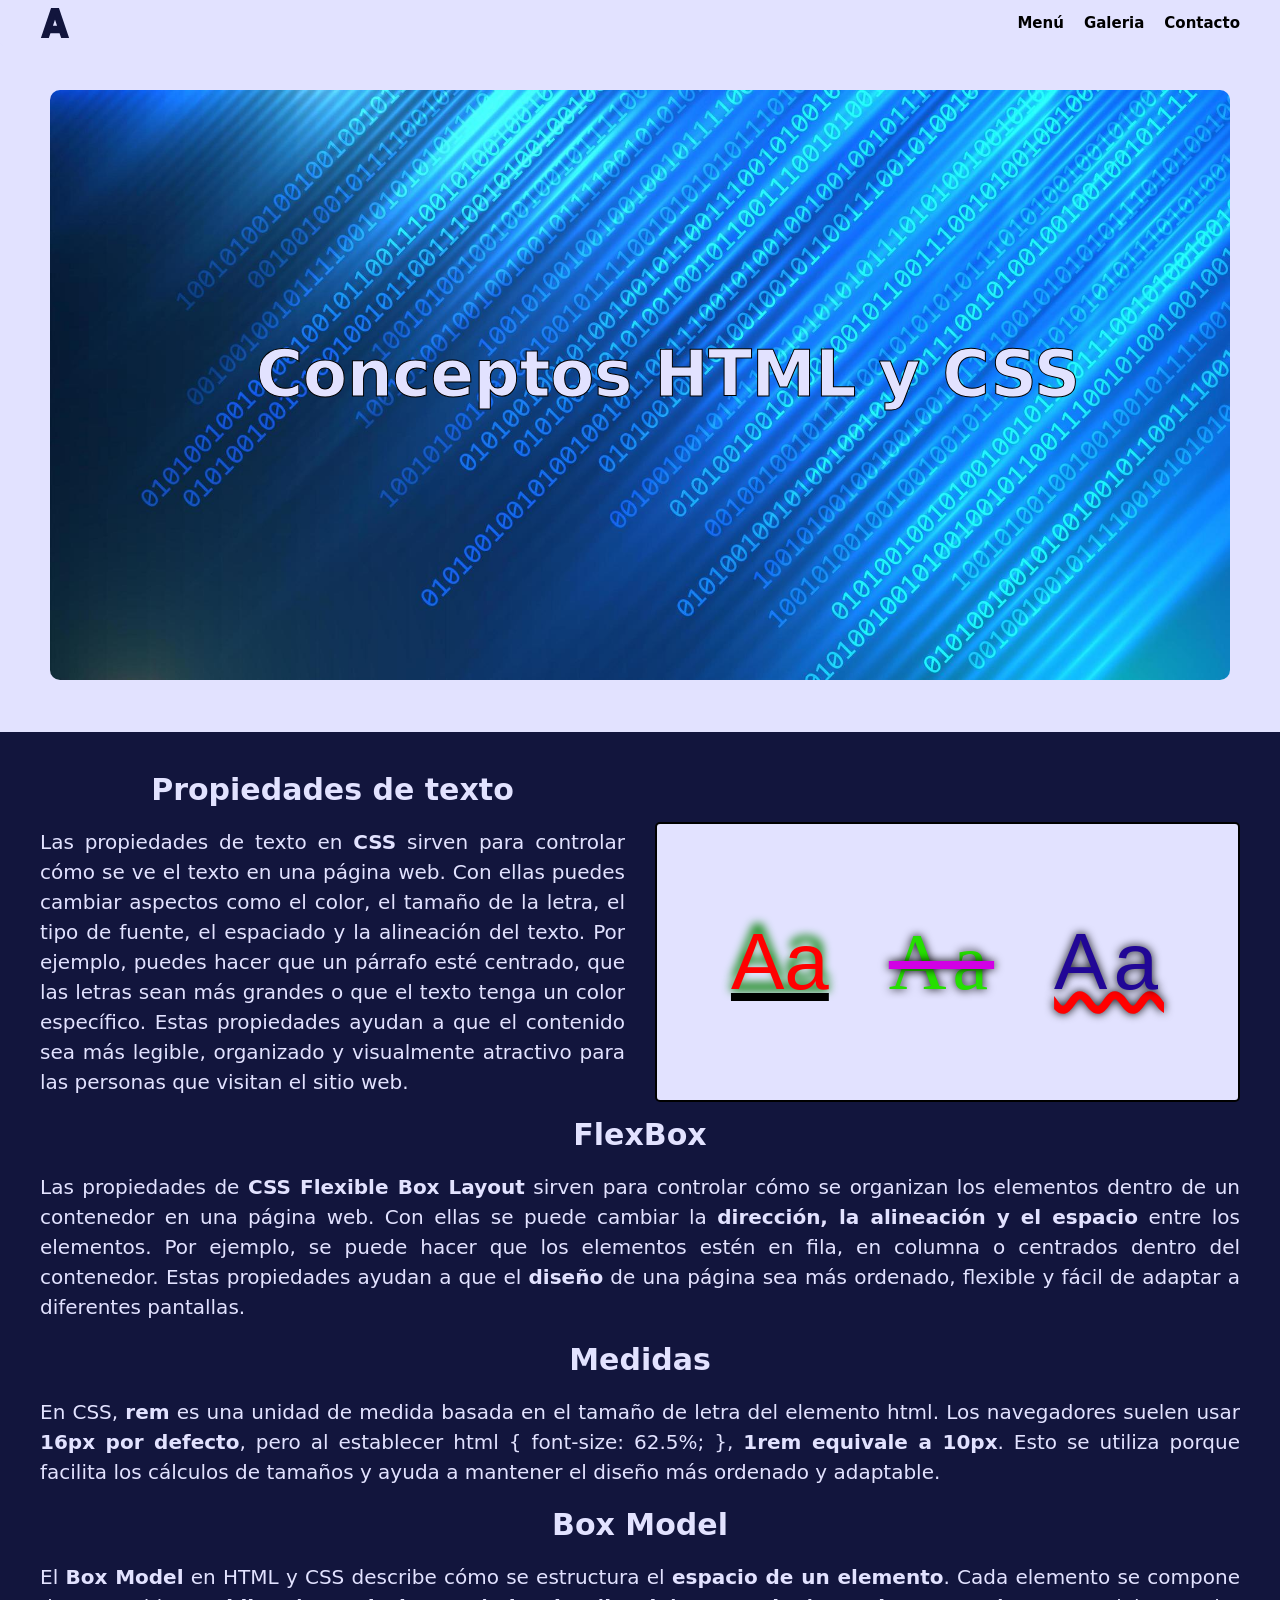
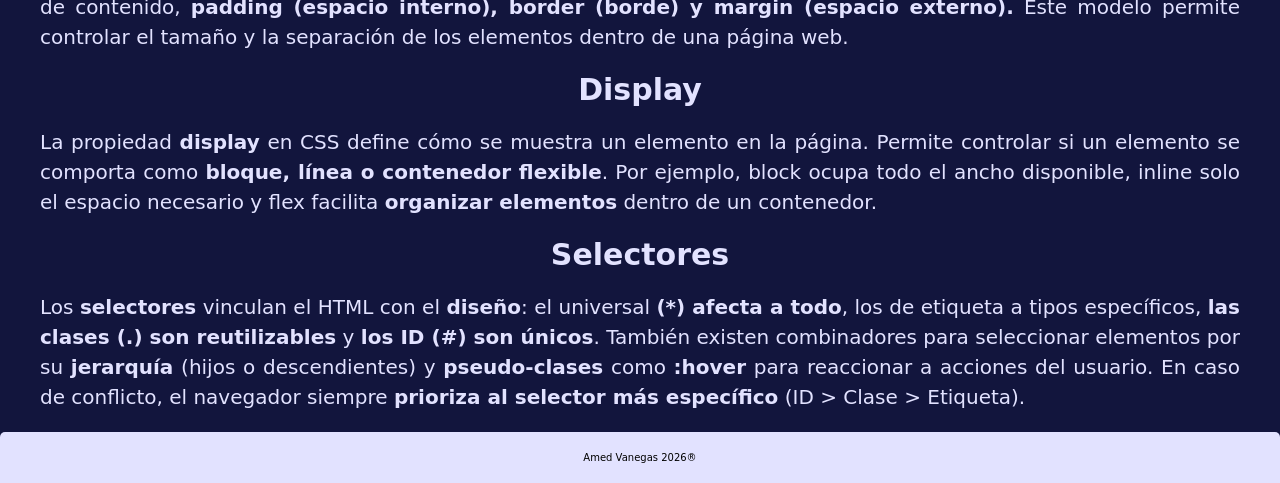
<file: index.html>
<!DOCTYPE html>
<html lang="en">

<head>
    <meta charset="UTF-8">
    <meta name="viewport" content="width=device-width, initial-scale=1.0">
    <title>Menú</title>
    <link rel="stylesheet" href="styles.css ">
    <link rel="stylesheet" href="/home.css">

</head>

<body>

    <header>


        <div class="logo">

            <span class="logo"><img src="/images/AZUL.svg" alt=""></span>

        </div>

        <input type="checkbox" id="toggle__menu">
        <label for="toggle__menu">
            <img class="menu_icon" src="/images/bars-solid-full.svg" alt="">
        </label>

        <nav class="menu">

            <ul class="menu_list">
                <li><a href="/index.html" class="menu_item">Menú</a></li>
                <li><a href="/galeria.html" class="menu_item">Galeria</a></li>
                <li><a href="contacto.html" class="menu_item">Contacto</a></li>
            </ul>

        </nav>


    </header>

    <section class="banner">
        

        <h1>Conceptos HTML y CSS</h1>
        <img src="/images/binary-code-banner-vector.jpg" alt="">

        </section>

    <main>
        

        <section class="paragraph ">

            <div class="text_half">

                <h2>Propiedades de texto</h2>

                <p>Las propiedades de texto en <span>CSS</span> sirven para controlar cómo se ve el texto en una página
                    web. Con
                    ellas puedes cambiar aspectos como el color, el tamaño de la letra, el tipo de fuente, el espaciado
                    y la alineación del texto. Por ejemplo, puedes hacer que un párrafo esté centrado, que las letras
                    sean más grandes o que el texto tenga un color específico. Estas propiedades ayudan a que el
                    contenido sea más legible, organizado y visualmente atractivo para las personas que visitan el sitio
                    web.</p>

            </div>

            <div class="graph">

                <p class="ejm1">
                    Aa

                </p>
                <p class="ejm2">

                    Aa
                </p>
                <p class="ejm3">

                    Aa

                </p>

            </div>

        </section>

        <section class="paragraph">

            <div class="">

                <h2>FlexBox</h2>
                <p>Las propiedades de <span>CSS Flexible Box Layout</span> sirven para controlar cómo se organizan los
                    elementos dentro de un contenedor en una página web. Con ellas se puede cambiar la <span>dirección,
                        la alineación y el
                        espacio</span> entre los elementos. Por ejemplo, se puede hacer que los elementos estén en fila,
                    en columna o
                    centrados dentro del contenedor. Estas propiedades ayudan a que el <span>diseño</span> de una página
                    sea más ordenado,
                    flexible y fácil de adaptar a diferentes pantallas.</p>

            </div>

        </section>

        <section class="paragraph">

            <div>

                <h2>Medidas</h2>
                <p>En CSS, <span>rem</span> es una unidad de medida basada en el tamaño de letra del elemento html. Los
                    navegadores
                    suelen
                    usar <span>16px por defecto</span>, pero al establecer html { font-size: 62.5%; }, <span>1rem
                        equivale a 10px</span>. Esto se
                    utiliza
                    porque facilita los cálculos de tamaños y ayuda a mantener el diseño más ordenado y adaptable.</p>

            </div>

        </section>

        <section class="pt">

            <div>

                <h2>Box Model</h2>
                <p>El <span>Box Model</span> en HTML y CSS describe cómo se estructura el <span>espacio de un
                        elemento</span>. Cada elemento se
                    compone de contenido, <span>padding (espacio interno), border (borde) y margin (espacio
                        externo).</span> Este
                    modelo
                    permite controlar el tamaño y la separación de los elementos dentro de una página web.</p>

            </div>

        </section>

        <section class="paragraph">

            <div>

                <h2>Display</h2>
                <p>La propiedad <span>display</span> en CSS define cómo se muestra un elemento en la página. Permite
                    controlar si un
                    elemento se comporta como <span>bloque, línea o contenedor flexible</span>. Por ejemplo, block ocupa
                    todo el
                    ancho disponible, inline solo el espacio necesario y flex facilita <span>organizar elementos</span>
                    dentro de un
                    contenedor.</p>

            </div>

        </section>

        <section class="paragraph">

            <div>

                <h2>Selectores</h2>
                <p>Los <span>selectores</span> vinculan el HTML con el <span>diseño</span>: el universal <span>(*)
                        afecta a todo</span>, los de etiqueta a
                    tipos específicos, <span>las clases (.) son reutilizables</span> y <span>los ID (#) son
                        únicos</span>. También existen
                    combinadores para seleccionar elementos por su <span>jerarquía</span> (hijos o descendientes) y
                    <span>pseudo-clases</span>
                    como <span>:hover</span> para reaccionar a acciones del usuario. En caso de conflicto, el navegador
                    siempre
                    <span>prioriza al selector más específico</span> (ID > Clase > Etiqueta).
                </p>

            </div>

        </section>


    </main>


    <footer>

        <p>Amed Vanegas 2026®</p>

    </footer>

</body>

</html>
</file>
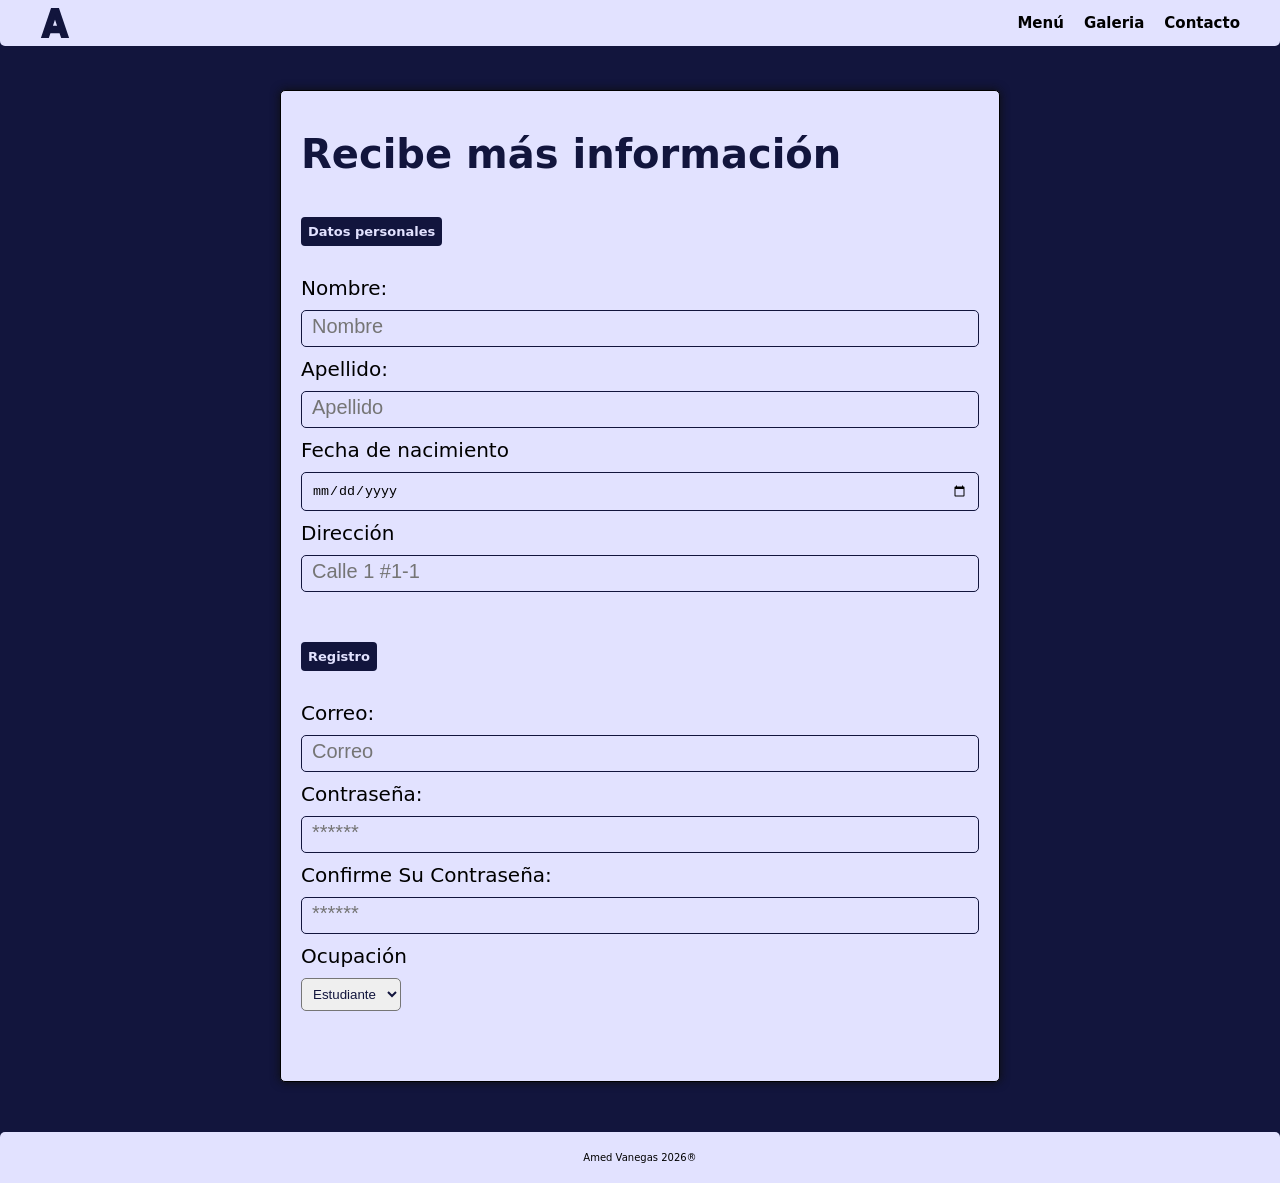
<file: contacto.html>
<!DOCTYPE html>
<html lang="en">

<head>
    <meta charset="UTF-8">
    <meta name="viewport" content="width=device-width, initial-scale=1.0">
    <title>Contacto</title>
    <link rel="stylesheet" href="styles.css">
    <link rel="stylesheet" href="contacto.css">
</head>

<body>

    <header>


        <div class="logo">

            <span class="logo"><img src="/images/AZUL.svg" alt=""></span>

        </div>

        <input type="checkbox" id="toggle__menu">
        <label for="toggle__menu">
            <img class="menu_icon" src="/images/bars-solid-full.svg" alt="">
        </label>

        <nav class="menu">

            <ul class="menu_list">
                <li><a href="/index.html" class="menu_item">Menú</a></li>
                <li><a href="/galeria.html" class="menu_item">Galeria</a></li>
                <li><a href="contacto.html" class="menu_item">Contacto</a></li>
            </ul>

        </nav>


    </header>

    <main>

        <form class="white">



            <h1>Recibe más información</h1>



            <fieldset>
                <legend>Datos personales</legend>

                <label class="white" for="name">Nombre:
                    <input class="white" placeholder="Nombre" id="name">
                </label>

                <label class="white" for="lastname">Apellido:
                    <input type="text" placeholder="Apellido" id="lastname">
                </label>

                <label class="white" for="birth_date">Fecha de nacimiento
                    <input class="white" type="date" placeholder="" id="birth_date">
                </label>


                <label class="white" for="adress">Dirección
                    <input class="white" type="text" placeholder="Calle 1 #1-1" id="adress">
                </label>

            </fieldset>
            <fieldset>
                <legend>Registro</legend>

                <label class="white" for="email">Correo:
                    <input class="white" type="email" placeholder="Correo" id="email">
                </label>

                <label class="white" for="password">Contraseña:
                    <input class="white" type="password" placeholder="******" id="password">
                </label>

                <label class="white" for="password_2">Confirme Su Contraseña:
                    <input class="white" type="password" placeholder="******" id="password_2">
                </label>
                <label for="">Ocupación
                    <select name="" id="">
                        <option value="">Estudiante</option>
                        <option value="">Trabajador</option>
                        <option value="">Jubilado</option>

                    </select>


                </label>
            </fieldset>




        </form>




    </main>

    <footer>
        <p>Amed Vanegas 2026®</p>
    </footer>

</body>

</html>
</file>
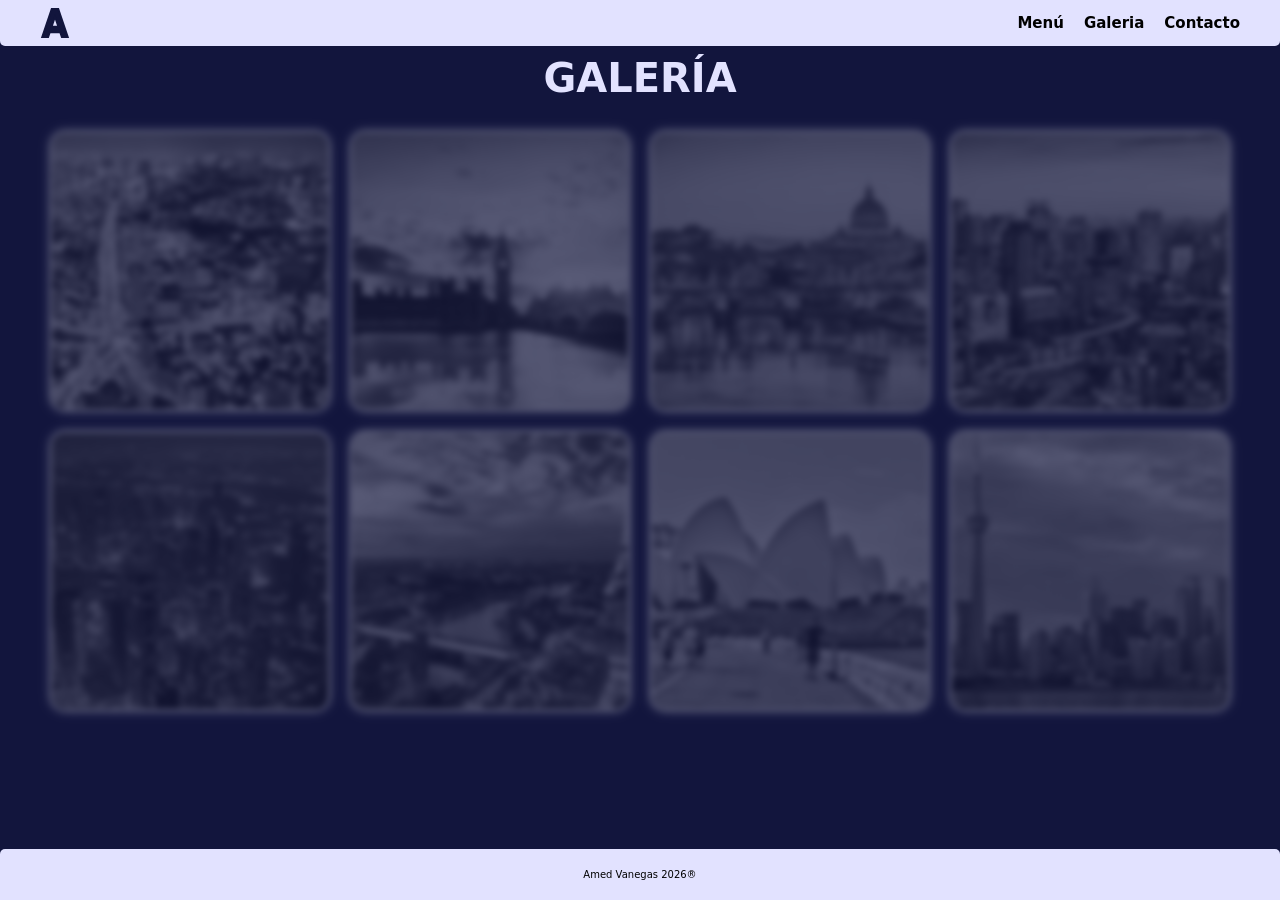
<file: galeria.html>
<!DOCTYPE html>
<html lang="en">

<head>
    <meta charset="UTF-8">
    <meta name="viewport" content="width=device-width, initial-scale=1.0">
    <title>Galería</title>
    <link rel="stylesheet" href="styles.css">
    <link rel="stylesheet" href="galeria.css">
</head>

<body>

    <header>


        <div class="logo">

            <span class="logo"><img src="/images/AZUL.svg" alt=""></span>

        </div>

        <input type="checkbox" id="toggle__menu">
        <label for="toggle__menu">
            <img class="menu_icon" src="/images/bars-solid-full.svg" alt="">
        </label>

        <nav class="menu">

            <ul class="menu_list">
                <li><a href="/index.html" class="menu_item">Menú</a></li>
                <li><a href="/galeria.html" class="menu_item">Galeria</a></li>
                <li><a href="contacto.html" class="menu_item">Contacto</a></li>
            </ul>

        </nav>


    </header>
    <main>

        <h1>GALERÍA</h1>

        <div class="container">

            <div class="img"><img src="images/carretera.webp" alt=""></div>
            <div class="img"><img src="images/londres.jpg" alt=""></div>
            <div class="img"><img src="images/no se tampcoo.jpg" alt=""></div>
            <div class="img"><img src="images/no se.webp" alt=""></div>
            <div class="img"><img src="images/opa.jpg" alt=""></div>
            <div class="img"><img src="images/Paris.jpg.jpg" alt=""></div>
            <div class="img"><img src="images/sidney.jpg" alt=""></div>
            <div class="img"><img src="images/toronto.webp" alt=""></div>

        </div>



    </main>
    <footer>

        <p>Amed Vanegas 2026®</p>

    </footer>


</body>

</html>
</file>
<file: styles.css>
:root{
    
    --main-color:rgb(226, 226, 266)
}


* {
    margin: 0;
    padding: 0;
    box-sizing: border-box;
}

html {
    font-size: 62.5%;
    font-family: system-ui, -apple-system, BlinkMacSystemFont, 'Segoe UI', Roboto, Oxygen, Ubuntu, Cantarell, 'Open Sans', 'Helvetica Neue', sans-serif;
}

.logo {
    padding: 0;
    height: 30px;
    width: 30px;
    display: inline-block
}

.logo>img {

    width: 30px;
    height: 30px;
}

header {
    display: flex;
    padding: 0.8rem 4rem;
    justify-content: space-between;
    align-items: center;
    background-color: var(--main-color);
    border-radius: 0 0 5px 5px;
    width: 100%;
    z-index: 1000;
    top: 0;
    height: 4.6rem;
    position: fixed;


}



.menu_list {
    display: flex;
    list-style: none;
    gap: 20px;

}

.menu_item {
    color: black;
    font-weight: bold;
    font-size: 1.5rem;
    text-decoration: none;
    transition: color 0.2s
}



body {
    display: flex;
    flex-direction: column;
    min-height: 100vh;
    background-color: rgb(18, 21, 61);



}

main {
    margin: 4rem 4rem 0 4rem;
}


p,
h1,
h2 {
    color: var(--main-color);
}

h2 {
    font-size: 3rem;
    text-align: center;


}

h1 {
    font-size: 4rem;
    margin: 2rem 0;
}


.menu_item:hover {

    color: grey;
}


footer {
    padding: 20px;
    background-color: var(--main-color);
    text-align: center;
    margin-top: auto;
    border-radius: 5px 5px 0 0;

}

footer>p {
    color: black
}

#toggle__menu,
.menu_icon {

    display: none;
    width: 50px;
    height: 100%;


}





@media (max-width: 600px) {

    .logo {
        padding: 0;
        height: 50px;
        width: 50px;


    }

    .logo>img {

        width: 50px;
        height: 50px;
    }

    .menu {
        position: absolute;
        top: 6.6em;
        left: 0;
        width: 0;
        height: 0;
        overflow: hidden;
        opacity: 0;
        border-radius: 0px 0px 5rem 0px;
        transition: width 0.3s ease, height 0.3s ease, opacity 0.3s ease, border-radius 0.3s ease;

    }



    .menu_list {
        background-color: rgb(226, 226, 266);
        width: 100%;
        height: 20rem;
        flex-direction: column;
        justify-content: center;
        align-items: center;
        position: absolute;
        left: 0;
        top: 0;
        border-bottom: 1px solid rgb(18, 21, 61);
        

    }

    .menu_list li {
        width: 100%; 
        text-align: center;
        padding: 1.5rem 0;
        border-bottom: 1px solid rgb(18, 21, 61);

    
    }

     .menu_list li:last-child {
        border-bottom: none;
    }

    .menu_icon {

        display: block;
        cursor: pointer;

    }

    #toggle__menu:checked ~ .menu{
        height: 20rem;
        width: 100%;
        opacity: 1;
        border-radius: 0px 0px 0px 0px;
    }

   

    header {
        flex-direction: row-reverse;
        height: 6.6rem;
        transition: border-radius 0.3s ease;

    }

   header:has(#toggle__menu:checked) {
        border-radius: 0 0 0 0;
    }

    main {

        margin: 8rem 4rem 0 4rem;
    }




}
</file>
<file: home.css>
:root{
    
    --main-color:rgb(226, 226, 266)
}



div>p{
    font-size: 2rem;
    margin: 2rem 0;
    text-align: justify;
    line-height: 3rem;
}

.paragraph{
    display: flex;
    justify-content: space-between;
    gap: 3rem;
    
}



.text_half{
    width: 50%;
}

.graph{
    display: flex;
    align-items: center;
    justify-content: center;
    flex-wrap: wrap;
    gap: 6rem;
    background-color: var(--main-color);
    width: 50%;
    border-radius: 5px;
    border: 2px solid black;
    margin: 5rem 0 1.5rem 0;
    
}






.ejm1{
    text-align: center;
    font-size: 8rem;
    color: rgb(255, 0, 0);
    font-family: Impact, Haettenschweiler, 'Arial Narrow Bold', sans-serif;
    text-shadow: 0 -10px 10px green;
    text-decoration: underline black;
    


}

.ejm2{
    text-align: center;
    font-size: 8rem;
    color: rgb(37, 223, 0);
    font-family: Cambria, Cochin, Georgia, Times, 'Times New Roman', serif;
    text-shadow: 0px 0px 10px black;
    text-decoration: line-through rgb(209, 0, 228);
    letter-spacing: 6px;



}

.ejm3{

    text-align: center;
    font-size: 8rem;
    color: rgb(33, 7, 150);
    font-family: 'Lucida Sans', 'Lucida Sans Regular', 'Lucida Grande', 'Lucida Sans Unicode', Geneva, Verdana, sans-serif;
    text-shadow: 0px 0px 10px black;
    text-decoration: underline wavy rgb(255, 0, 0);
    letter-spacing: 6px;


}


span{
    font-weight: bold;
}



h1{
    text-align: center;
}

img{
    width: 100%;

}


.banner{
    padding: 5rem;
    margin-top: 4rem;
    background-color: var(--main-color);
    position: relative;
    
   
    
    
}

.banner>h1{
    color: var(--main-color);
    position: absolute;
    z-index: 500;
     top: 40%;
    left: 20%;
    font-size: 5vw;
    -webkit-text-stroke: 0.1rem black;

}
.banner>img{
    border-radius: 1rem;
    object-fit: fill;
    
    
}

@media (max-width: 800px ){

    .paragraph{
        flex-direction: column;
    }
    .text_half{
        width: 100%;
    }

    .graph{
    width: 100%;
    padding: 2rem 2rem;
    margin: 2rem 0;
}



}
</file>
<file: contacto.css>
:root{
    
    --main-color:rgb(226, 226, 266)
}



.white,
form,
input,
label,
fieldset {
    background-color: var(--main-color);
}

h1{
    color: rgb(18, 21, 61);
}

header>input>label{
    background-color: var(--main-color);
}



form {
    border: 1px solid rgb(0, 0, 0);
    border-radius: 5px;
    padding: 20px;
    width: 60%;
    margin: 5rem auto;
    box-shadow: 0 0 10px rgb(14, 14, 14);
}

fieldset {
    margin: 4rem 0;
    border: rgb(18, 21, 61);

}

legend {
    margin: 3rem 0;
    font-weight: bold;
    font-size: 1.3rem;
    background-color: rgb(18, 21, 61);
    color: var(--main-color);
    padding: 0.7rem;
    border-radius: 4px;
}

input,
label,
select,
option {
    display: block;

}



input {
    margin: 1rem 0px;
    padding: 1rem;
    width: 100%;
    border: 1px solid rgb(18, 21, 61);
    border-radius: 5px;

}

input::placeholder {
    font-size: 2rem;
    

}

select{
    margin: 1rem 0px;
}

option,select{
    padding: 0.7rem;
    color: rgb(18, 21, 61);
    border-radius: 5px;
    
}

label{
    font-size: 2rem;
}

@media(max-width: 600px ){



    form{
        width: 100%;
    }
}
</file>
<file: galeria.css>
.container{

 display: flex;
 flex-direction: row;
 gap: 20px;
 flex-wrap: wrap;
 justify-content: center;
 margin: 30px 10px;
    
   
}

.img{
    width: 280px;
    height: 280px;
    border: 2px solid rgb(255, 255, 255);
    overflow: hidden;
    border-radius: 15px;
    box-shadow: 0 0 8px white;
    filter: blur(3px) opacity(30%) grayscale(100%);
    transition: all 0.2s ease-in;
    
    
    

}

.img>img{
    width: 280px;
    height: 280px;
    object-fit:cover;

    
    

}

.img:hover{
    transform: scale(1.15);
    filter: blur(0)  opacity(100%) grayscale(0) saturate(120%);
    box-shadow: 0 0 20px  rgb(18, 21, 61);
    
}

h1{
    text-align: center;
    margin-top: 1.5rem;
}
</file>
